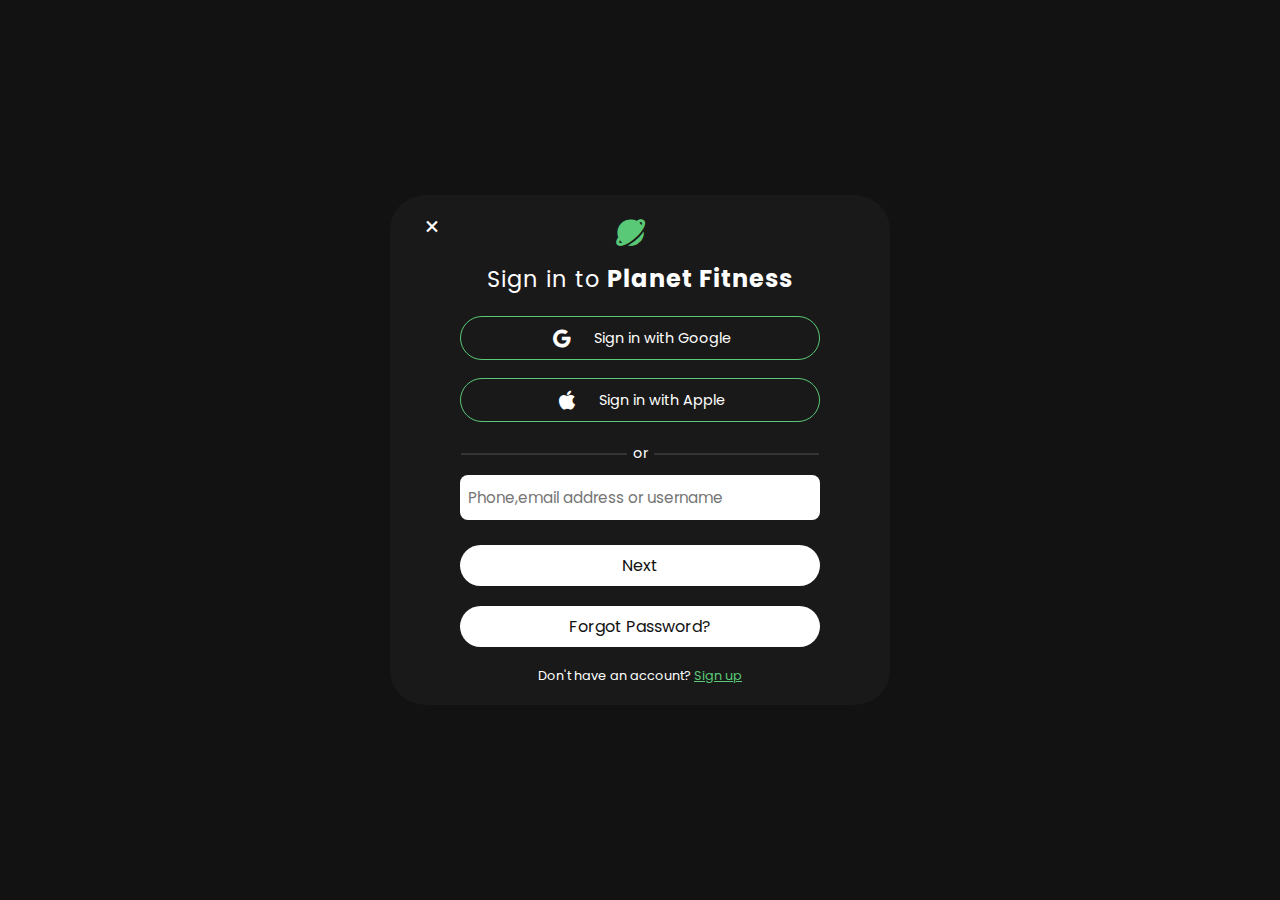
<file: login.html>
<!DOCTYPE html>
<html lang="en">
  <head>
    <meta charset="UTF-8" />
    <meta name="viewport" content="width=device-width, initial-scale=1.0" />
    <link rel="preconnect" href="https://fonts.googleapis.com" />
    <link rel="preconnect" href="https://fonts.gstatic.com" crossorigin />
    <link
      href="https://fonts.googleapis.com/css2?family=Poppins:wght@100;200;300;400;500;600;700&family=Kaushan+Script&family=Oswald:wght@200;300;400;500;600;700&family=Poppins:ital,wght@0,200;0,400;0,500;0,600;0,700;1,400;1,500;1,600;1,700&display=swap"
      rel="stylesheet"
    />
    <link
      rel="stylesheet"
      href="https://cdn.jsdelivr.net/npm/boxicons@latest/css/boxicons.min.css"
    />
    <link rel="stylesheet" href="login.css" />
    <title>Login Page</title>
  </head>
  <body>
    <div class="login">
      <div class="login-card">
        <div class="logo-container">
          <i class="bx bxs-planet" id="logo"></i>
        </div>
        <a href="index.html"><div class="bx bx-x" id="x-btn"></div></a>

        <div class="logo-text">
          <h4>Sign in to <span>Planet Fitness</span></h4>
        </div>
        <a href="https://www.google.com">
          <div class="google">
            <i class="bx bxl-google" id="google"></i
            ><span>Sign in with Google</span>
          </div>
        </a>
        <a href="https://www.apple.com">
          <div class="apple">
            <i class="bx bxl-apple" id="apple"></i
            ><span>Sign in with Apple</span>
          </div>
        </a>

        <div class="line">
          <span>or</span>
        </div>
        <div class="input">
          <input
            type="text"
            class="text-bar"
            placeholder="Phone,email address or username"
          />
        </div>

        <a href="#"> <p class="next">Next</p></a>
        <a href="#"><p class="forgot">Forgot Password?</p></a>
        <div class="account">
          <p>Don't have an account? <a href="#"> Sign up</a></p>
        </div>
      </div>
    </div>
  </body>
</html>
</file>
<file: login.css>
*{
    padding: 0;
    margin: 0;
    box-sizing: border-box;
    font-family: "Poppins",sans-serif;
}
:root {
    --bg-color: #121212;
    --secondary-color: #1a1919;
    --main-color: #59c977;
    --text-color: #ffffff;
}

.login{
    height: 100vh;
    width: 100%;
    background: var(--bg-color);
    display: flex;
    align-items: center;
    justify-content: center;
    transition: .5s all ease-out;

}
.login-card{
    width: 500px;
    height: auto;
    background-color: var(--secondary-color);
    border-radius: 2.2rem;
    position: relative;
    padding: 20px 70px;
    transition: .5s all ease-out;
}
.logo-container{
    text-align: center;
    padding-bottom: 6px;
}
#logo{
    font-size: 2.2rem;
    color: var(--main-color);
}
.logo-text{
    color: var(--text-color);
    text-align: center;
    font-size:1.4rem;
    margin-bottom: 20px;
    letter-spacing: 1px;
}
.logo-text h4{
    font-weight: 400;

}
.logo-text span{
    font-weight: 700;
    font-size: 1.5rem;
}
a{
    text-decoration: none;
    color: var(--text-color);
}
#google,#apple{
    font-size: 1.5rem;
    vertical-align: middle;
    
}
.google,.apple{
    padding: 8px;
    display: block;
    width: 100%;
    margin: 0 auto;
    text-align: center;
    margin-bottom: 18px;
    border: 1px solid var(--main-color);
    border-radius: 2rem;
    transition: .3s all ease;
}
.google:hover,.apple:hover{
    background: #292828;
}
span{
    font-size: .9rem;
}
.bx{
    margin-right: 20px;
}
.line{
    text-align: center;
    margin-bottom:10px ;
}
.line span{
    color: var(--text-color);
 
}
.line span:after{
    content: "";
    display: inline-block;
    width: 46%;
    height: 2px;
    background-color: #353434;
    margin-left:6px;
    vertical-align: middle;

}
.line span:before{
    content: "";
    display: inline-block;
    width: 46%;
    height: 2px;
    background-color: #353434;
    margin-right:6px;
    vertical-align: middle;
}
.input{
    text-align: center;
    margin-bottom: 25px;
}
.text-bar{
    width: 100%;
    padding: 11px 8px;
    font-size: .95rem;
    border-radius: .5rem;
    outline: none;
    border: none;
}
.next,.forgot{
    display: block;
    text-align: center;
    width: 100%;
    color: var(--bg-color);
    background: var(--text-color);
    padding: 8px 0;
    border-radius: 2rem;
    margin-bottom: 20px;
    transition: .4s all ease;
}
.next:hover,.forgot:hover{
    /* transform: scale(.9); */
    background:#8d8a8a;
    color: black;
}
.account{
    text-align: center;
}
.account p{
    color: var(--text-color);
    font-size: .8rem;
}
.account a{
    
    color: var(--main-color);
    text-decoration: underline;
}
#x-btn{
    font-size: 1.5rem;
    color: #ffffff;
    position: absolute;
    top: 20px;
    left: 30px;
}
</file>
